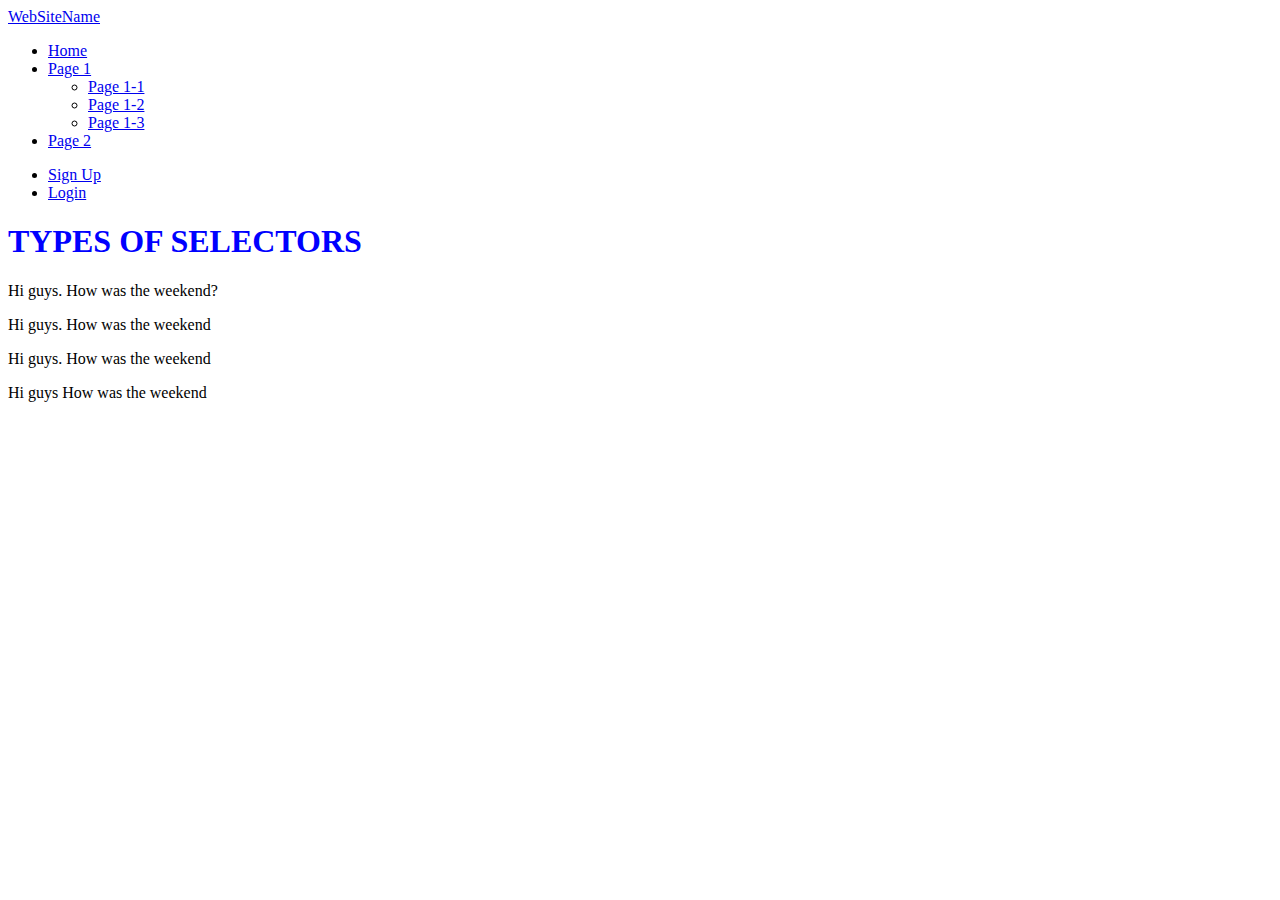
<file: index.html>
<!DOCTYPE html>
<html lang="en">
  <head>
    <meta charset="UTF-8" />
    <meta http-equiv="X-UA-Compatible" content="IE=edge" />
    <meta name="viewport" content="width=device-width, initial-scale=1.0" />
    <title>Document</title>

      
  </head>

  <body>
  <nav class="navbar navbar-inverse">
    <div class="container-fluid">
      <div class="navbar-header">
        <a class="navbar-brand" href="#">WebSiteName</a>
      </div>
      <ul class="nav navbar-nav">
        <li class="active"><a href="#">Home</a></li>
        <li class="dropdown"><a class="dropdown-toggle" data-toggle="dropdown" href="#">Page 1 <span class="caret"></span></a>
          <ul class="dropdown-menu">
            <li><a href="#">Page 1-1</a></li>
            <li><a href="#">Page 1-2</a></li>
            <li><a href="#">Page 1-3</a></li>
          </ul>
        </li>
        <li><a href="#">Page 2</a></li>
      </ul>
      <ul class="nav navbar-nav navbar-right">
        <li><a href="#"><span class="glyphicon glyphicon-user"></span> Sign Up</a></li>
        <li><a href="#"><span class="glyphicon glyphicon-log-in"></span> Login</a></li>
      </ul>
    </div>
  </nav>
  <h1 style="color:blue;">TYPES OF SELECTORS</h1>
    <p>Hi guys. How was the weekend?</p>
    <p class="intro dark ">Hi guys. How was the weekend</p>
    <p class="intro middle dark">Hi guys. How was the weekend</p>
    <p id="p2">Hi guys How was the weekend</p>
  </body>
</html>
</file>
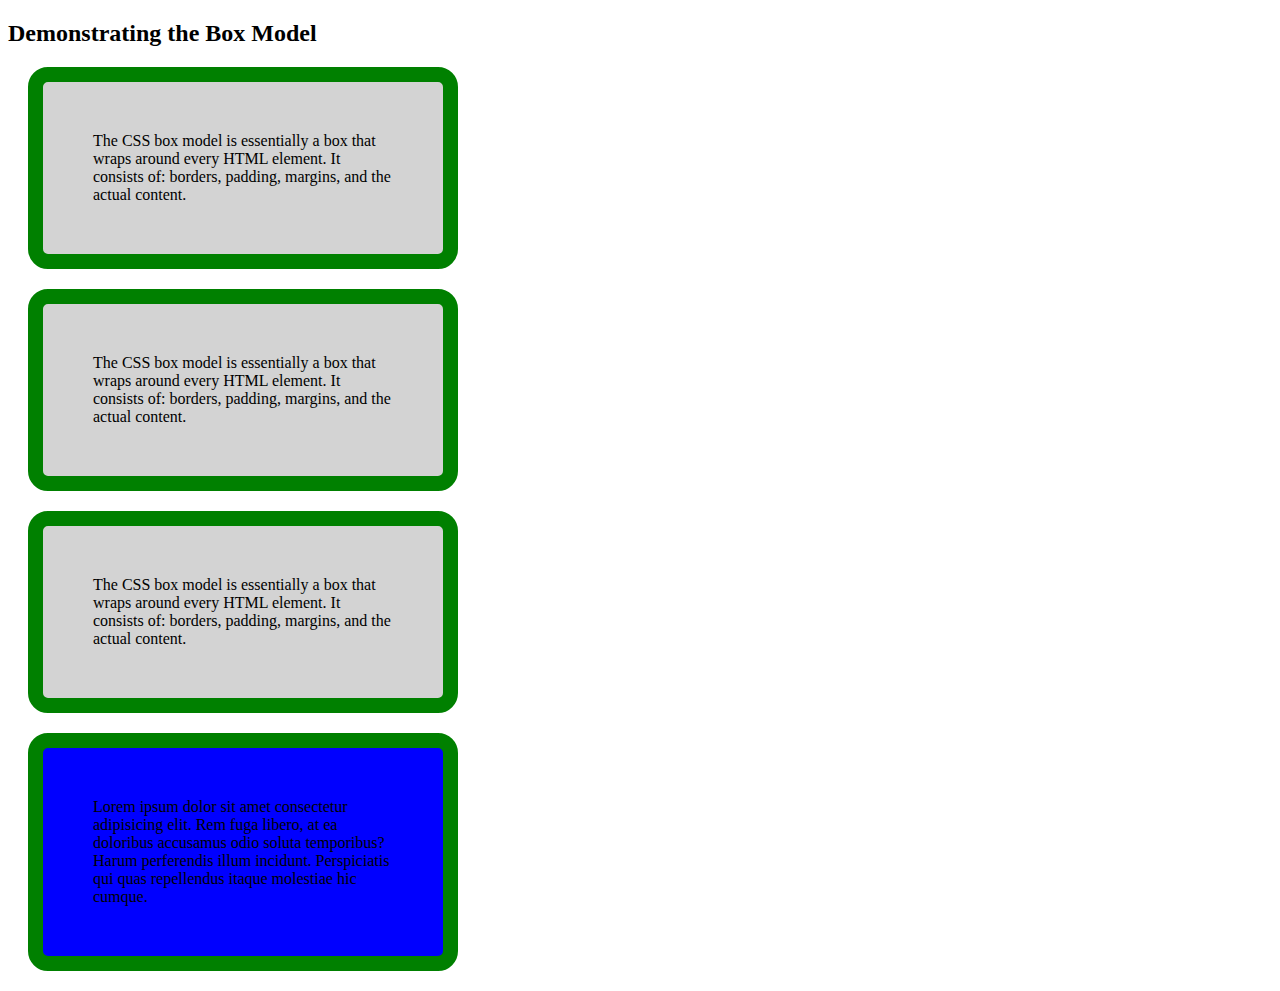
<file: Box.html>
<!DOCTYPE html>
<html>
  <head>
    <style>
      div {
        background-color: blue;
        width: 300px;
        border: 15px solid green;
        padding: 50px;
        margin: 20px;
        border-radius: 20px;
      }
      p {
        background-color: lightgrey;
        width: 300px;
        border: 15px solid green;
        padding: 50px;
        margin: 20px;
        border-radius: 20px;
      }
    </style>
  </head>
  <body>
    <h2>Demonstrating the Box Model</h2>

    <p>
      The CSS box model is essentially a box that wraps around every HTML
      element. It consists of: borders, padding, margins, and the actual
      content.
    </p>
    <p>
      The CSS box model is essentially a box that wraps around every HTML
      element. It consists of: borders, padding, margins, and the actual
      content.
    </p>
    <p>
      The CSS box model is essentially a box that wraps around every HTML
      element. It consists of: borders, padding, margins, and the actual
      content.
    </p>
    <div>
      Lorem ipsum dolor sit amet consectetur adipisicing elit. Rem fuga libero,
      at ea doloribus accusamus odio soluta temporibus? Harum perferendis illum
      incidunt. Perspiciatis qui quas repellendus itaque molestiae hic cumque.
    </div>
  </body>
</html>
</file>
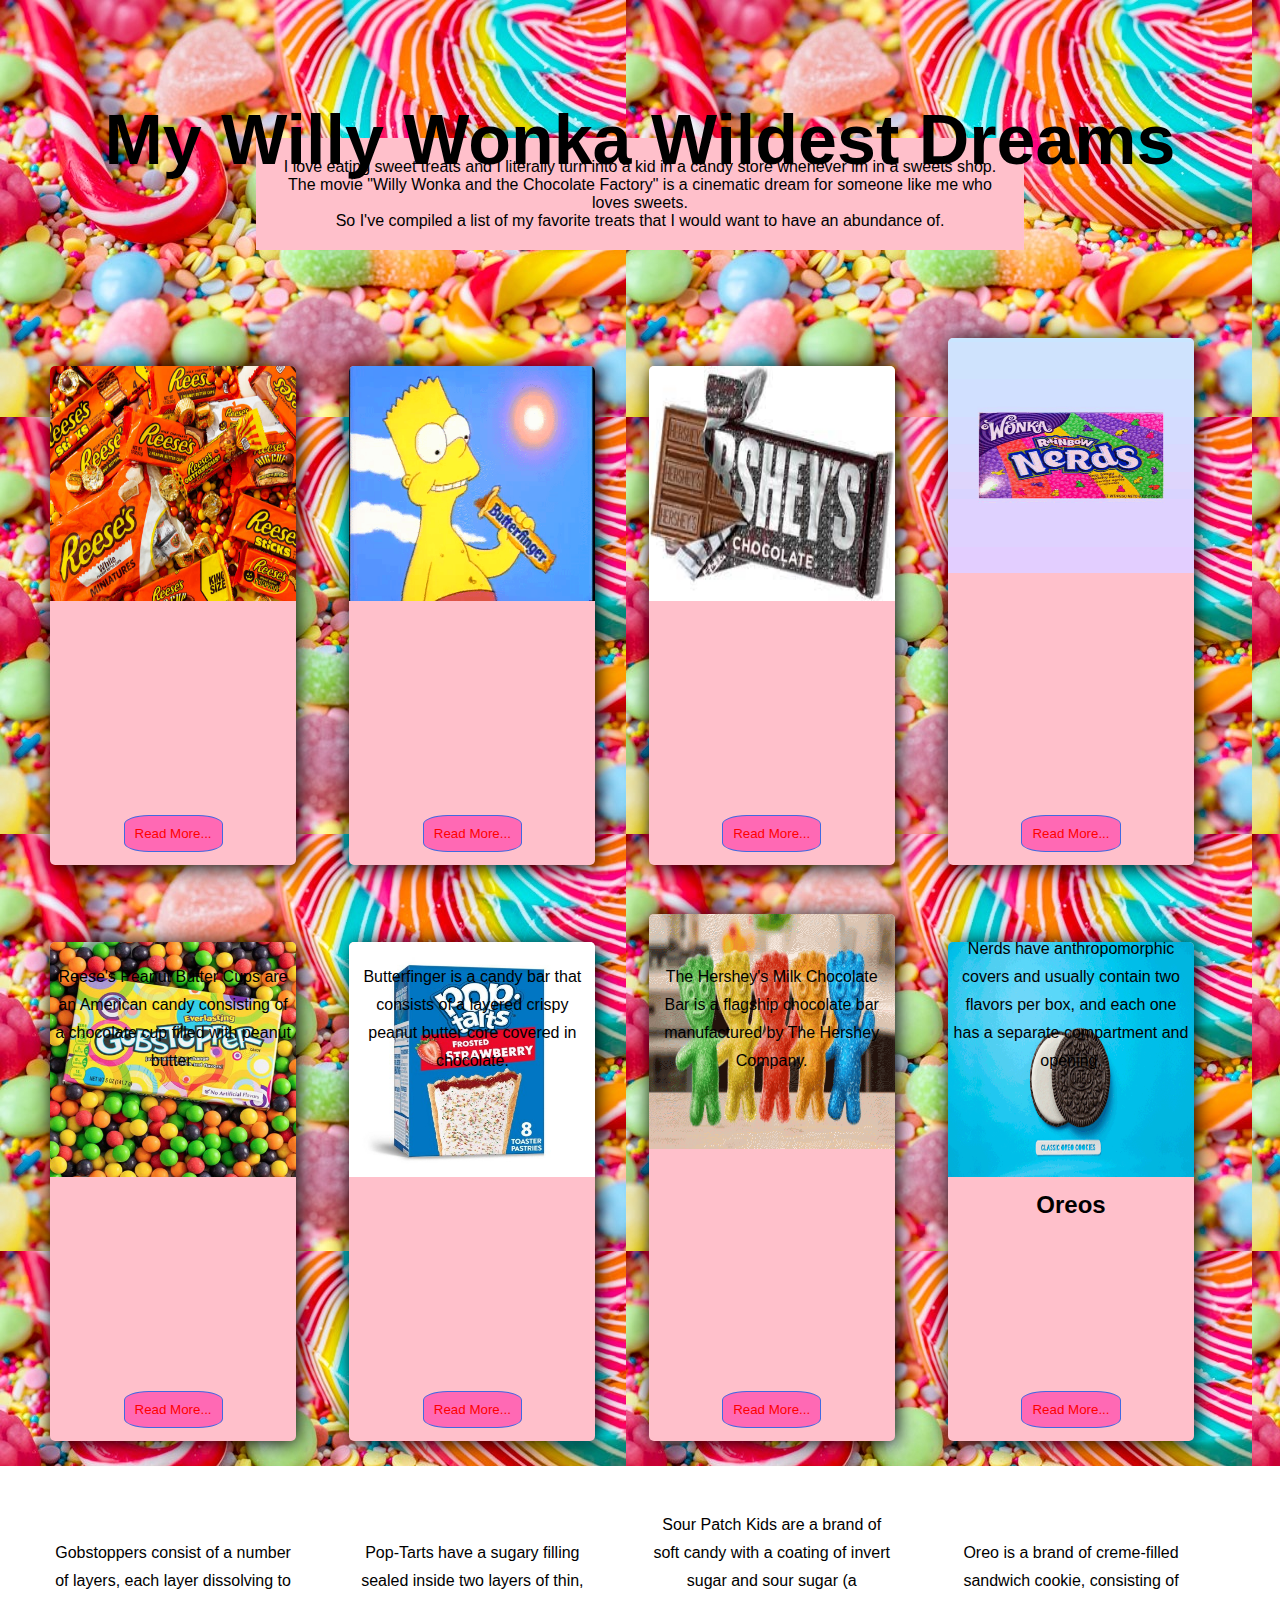
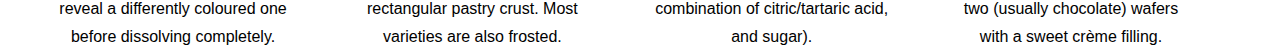
<file: contact.html>
<!DOCTYPE html>
<html>
  <head>
    <link rel="icon" href="sweets6.jpg" type="image/gif" sizes="16x16">
    <title>My Willy Wonka Wildest Dreams</title>
    <link rel="stylesheet" href="styles2.css"/>
  </head>
  

   <body>
    <div style="background-image: url('sweets2.jpg');">
    <h1>  My Willy Wonka Wildest Dreams</h1>
      <br>
      <center>
      <div class="myDiv">
      I love eating sweet treats and I literally turn into a kid in a candy store whenever im in a sweets shop. <br>
      The movie "Willy Wonka and the Chocolate Factory" is a cinematic dream for someone like me who loves sweets. <br>
      So I've compiled a list of my favorite treats that I would want to have an abundance of. <br>
      </div>
      </center>
<br>



    <div class="main">
      <!--cards -->

      <div class="card">
        <div class="image">
          <img src="reeses4.jpeg" height="235"/>
        </div>
        <div class="title">
        <h2><p style="color: orangered;"> Reese's</p></h2>
        </div>
        <div class="des">
          <p>Reese's Peanut Butter Cups are an American candy consisting of a chocolate cup filled with peanut butter.</p>
          <button> <a href="https://www.hersheyland.com/reeses" target="_blank">Read More...</a> </button>
        </div>
      </div>
      <!--cards -->

      <div class="card">
        <div class="image">
          <img src="butterfinger.gif" height="235"/>
        </div>
        <div class="title">
        <h2><p style="color:yellow;"> Butterfinger </p></h2>
        </div>
        <div class="des">
          <p>Butterfinger is a candy bar that consists of a layered crispy peanut butter core covered in chocolate.</p>
          <button> <a href="https://www.butterfinger.com/" target="_blank">Read More...</a> </button>
        </div>
      </div>
      <!--cards -->



      <div class="card">
        <div class="image">
          <img src="hersheys.jpeg" height="235"/>
        </div>
        <div class="title">
          <h2><p style="color:brown"> Hersheys </p></h2>
        </div>
        <div class="des">
          <p>The Hershey's Milk Chocolate Bar is a flagship chocolate bar manufactured by The Hershey Company.  </p>
          <button> <a href="https://www.hersheyland.com/home" target="_blank">Read More...</a> </button>
        </div>
      </div>
      <!--cards -->

      <div class="card">
        <div class="image">
          <img src="nerds.gif" height="235"/>
        </div>
        <div class="title">
        <h2><p style="color:red"> Nerds </p></h2>
        </div>
        <div class="des">
          <p>Nerds have anthropomorphic covers and usually contain two flavors per box, and each one has a separate compartment and opening.</p>
          <button> <a href="https://www.nerdscandy.com/" target="_blank">Read More...</a> </button>
        </div>
      </div>
      <!--cards -->
      <div class="card">
        <div class="image">
          <img src="gobstoppers.jpeg" height="235"/>
        </div>
        <div class="title">
          <h2><p style="color:green"> Gobstoppers </p></h2>
        </div>
        <div class="des">
          <p>Gobstoppers consist of a number of layers, each layer dissolving to reveal a differently coloured one before dissolving completely.</p>
          <button> <a href="https://www.ferraracandyshopusa.com/brands/gobstopper.html" target="_blank">Read More...</a> </button>
        </div>
      </div>
      <!--cards -->

      <div class="card">
        <div class="image">
          <img src="poptarts.jpeg" height="235"/>
        </div>
        <div class="title">
        <h2><p style="color:blue"> Pop-Tarts </p></h2>
        </div>
        <div class="des">
          <p>Pop-Tarts have a sugary filling sealed inside two layers of thin, rectangular pastry crust. Most varieties are also frosted.</p>
          <button> <a href="https://www.poptarts.com/en_US/products/all-flavors.html" target="_blank">Read More...</a> </button>
        </div>
      </div>
      <!--cards -->



      <div class="card">
        <div class="image">
          <img src="sourpatchkids.gif" height="235"/>
        </div>
        <div class="title">
        <h2><p style="color:yellowgreen"> Sour Patch Kids </p></h2>
        </div>
        <div class="des">
          <p>Sour Patch Kids are a brand of soft candy with a coating of invert sugar and sour sugar (a combination of citric/tartaric acid, and sugar).</p>
          <button> <a href="https://sourpatchkids.com/" target="_blank">Read More...</a> </button>
        </div>
      </div>
      <!--cards -->

      <div class="card">
        <div class="image">
          <img src="oreos.gif" height="235"/>
        </div>
        <div class="title">
          <h2>Oreos</h2>
        </div>
        <div class="des">
          <p>Oreo is a brand of creme-filled sandwich cookie, consisting of two (usually chocolate) wafers with a sweet crème filling.</p>
          <button> <a href="https://www.oreo.com/" target="_blank">Read More...</a> </button>
        </div>
      </div>
      <!--cards -->

      
     
  </body>
</html>
</file>
<file: styles2.css>
* {
  margin: 0px;
  padding: 0px;
}
body {
  font-family: arial;
}
.main {
  margin: 2%;
}

.card {
  width: 20%;
  display: inline-block;
  box-shadow: 2px 2px 20px black;
  border-radius: 5px;
  margin: 2%;
  grid-template-columns: repeat(2, 1fr);
  background-color: pink;
  border-color: yellow;
}

.image img {
  width: 100%;
  border-top-right-radius: 5px;
  border-top-left-radius: 5px;
}

.title {
  text-align: center;
  padding: 10px;
}


.des {
  padding: 3px;
  text-align: center;

  padding-top: 10px;
  border-bottom-right-radius: 5px;
  border-bottom-left-radius: 5px;
}
button {
  margin-top: 40px;
  margin-bottom: 10px;
  background-color: white;
  border: 1px solid black;
  border-radius: 5px;
  padding: 10px;
}
button:hover {
  background-color: black;
  color: white;
  transition: 0.5s;
  cursor: pointer;
}
button{
  background-color:hotpink;
  border-color: royalblue;
  border-radius: 25%;
}


.myDiv {
  
  background-color: pink;    
  text-align: center;
  padding: 20px;
  width: 60%;
  margin: 20px;
  
}

body {
  font-family: Arial, Helvetica, sans-serif;
}


* {
  margin: 0;
  padding: 0;
  box-sizing: border-box;
}

:root {
  --secondary-color: #151226;
  --contrast-color: #BF307F;
}
.overlay {
  position: absolute;
  top: 0;
  left: 0;
  right: 0;
  bottom: 0;
  height: 100%;
  z-index: -10;
  background-color: var(--contrast-color);
}

.container {
  display: flex;
  height: 100vh;
  justify-content: space-around;
  align-items: center;
  color: #fff;
  animation: expand .8s ease forwards;
  background-color: var(--secondary-color);
  position: relative;
  font-family: -apple-system, BlinkMacSystemFont, 'Segoe UI', Roboto, Oxygen, Ubuntu, Cantarell, 'Open Sans', 'Helvetica Neue', sans-serif;
  transition: all .8s ease;
}

.container_content {
 width: 50%;
}

.container_content_inner {
  width: 80%;
  margin-left: 80px;
}

.container_outer_img {
  margin: 50px;
  width: 50%;
  overflow: hidden;
}   
    
.container_img {
  width: 100%;
  animation: slideIn 1.5s ease-in-out forwards;
}

.par {
  height: auto;
  overflow: hidden;
}

p{
  line-height: 28px;
  transform: translateY(300px);
  animation: slideUp .8s ease-in-out forwards .8s;
}

.btns {
  height: 100%;
  position: relative;
  width: 150px;
  overflow: hidden;
}

.btns_more {
  background: transparent;
  border: 1px solid var(--contrast-color);
  border-radius: 50px;
  padding: 8px 12px;
  color: #BF307F;
  font-size: 16px;
  text-transform: uppercase;
  position: relative;
  margin-top: 15px;
  outline: none;
  transform: translateY(50px);
  animation: slideUp .8s ease-in-out  forwards 1s;
}

.title {
  overflow: hidden;
  height: auto;
}

h1 {
    font-size: 40px;
    color: var(--contrast-color);
    margin-bottom: 20px;
    transform: translateY(100px);
    animation: slideUp .8s ease forwards .5s;
}

@keyframes slideIn {
  0% {
    transform: translateX(500px) scale(.2);
  }
  100% {
    transform: translateX(0px) scale(1);
  }
}

@keyframes slideUp {
  0% {
    transform: translateY(300px);
  }
  100% {
    transform: translateY(0px);
  }
}

@keyframes expand {
  0% {
    transform: translateX(1400px);
  }
  100% {
    transform: translateX(0px);
  }
}

h1 {text-align: center; color: black;font-size:70px;font-family: -apple-system, BlinkMacSystemFont, 'Segoe UI', Roboto, Oxygen, Ubuntu, Cantarell, 'Open Sans', 'Helvetica Neue', sans-serif;} 


.flex-container {
  display: flex;
  flex-wrap: wrap;
  justify-content: space-evenly;
  background-color: white;
  background-image: url("savourysnacks.jpg")
;
}

.flex-container > div {
  background-color: #f1f1f1;
  max-width: fit-content;
  max-height: fit-content;
  margin: 5px;
  text-align: center;
  line-height: 20px;
  font-size: 20px;
}

body {
  font-family: Arial, Helvetica, sans-serif;
}

.flip-card {
  background-color: transparent;
  width: 300px;
  height: 300px;
  perspective: 1000px;
}

.flip-card-inner {
  position: relative;
  width: 100%;
  height: 100%;
  text-align: center;
  transition: transform 0.6s;
  transform-style: preserve-3d;
  box-shadow: 0 4px 8px 0 rgba(0,0,0,0.2);
}

.flip-card:hover .flip-card-inner {
  transform: rotateY(180deg);
}

.flip-card-front, .flip-card-back {
  position: absolute;
  width: 100%;
  height: 100%;
  -webkit-backface-visibility: hidden;
  backface-visibility: hidden;
}

.flip-card-front {
  background-color: #bbb;
  color: black;
}

.flip-card-back {
  background-color: beige;
  color: black;
  transform: rotateY(180deg);
}



.myDiv2 {

  background-color: rgb(226, 226, 6);    
  text-align: center;
  padding: 20px;
  width: 60%;
  margin: 20px;
  
}

a:link {
  color: red;
  background-color: transparent;
  text-decoration: none;
}
a:visited {
  color: purple;
  background-color: transparent;
  text-decoration: none;
}
a:hover {
  color: blue;
  background-color: transparent;
  text-decoration: underline;
}
a:active {
  color: yellow;
  background-color: transparent;
  text-decoration: underline;
}
</file>
